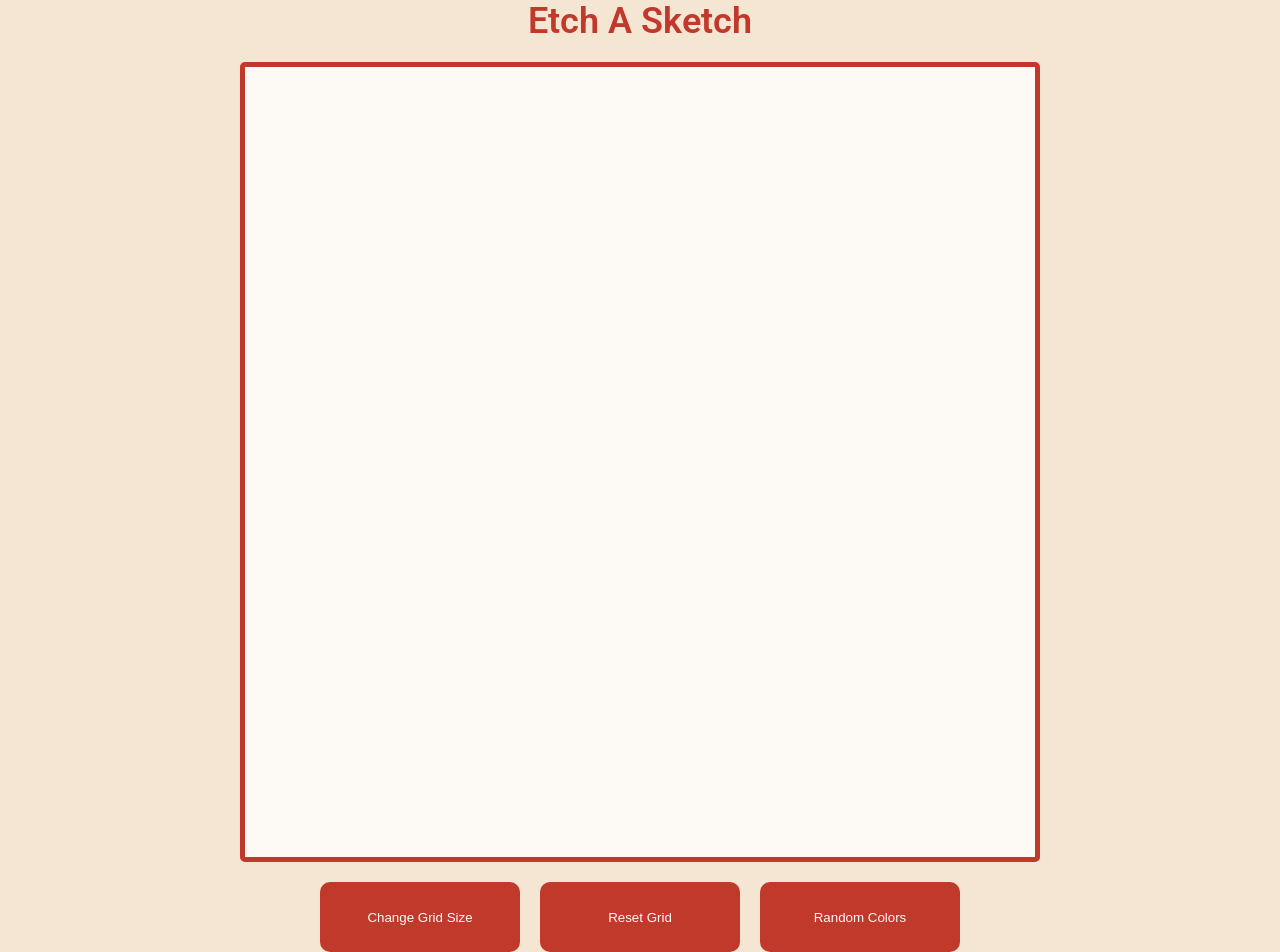
<file: etch-a-sketch/index.html>
<!DOCTYPE html>
<html lang="en">
<head>
    <meta charset="UTF-8">
    <meta name="viewport" content="width=device-width, initial-scale=1.0">
    <link href="css/style.css" rel="stylesheet" type="text/css">
    <script src="js/script.js" defer></script>
    <title>Etch A Sketch</title>
</head>
<body>
    <h1>Etch A Sketch</h1>
    <div id="grid"></div>
    <div class="selections">
        <button onclick="changeGridSize()">Change Grid Size</button>
        <button onclick="resetGrid()">Reset Grid</button>
        <button id="btn-random-color" onclick="toggleRandomColor()">Random Colors</button>
    </div>
</body>
</html>
</file>
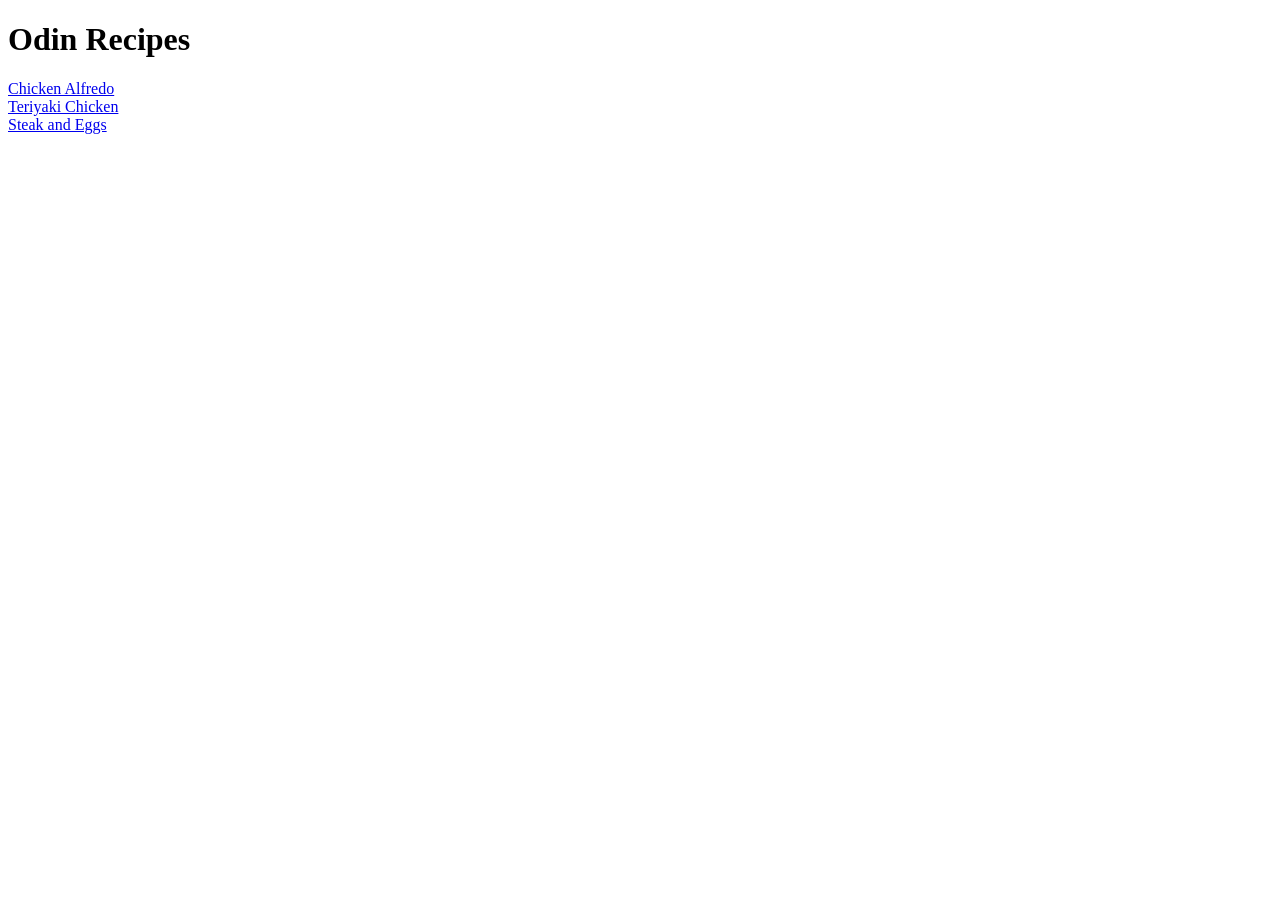
<file: odin-recipes/index.html>
<!DOCTYPE html>
<html lang="en">
<head>
    <meta charset="UTF-8">
    <meta name="viewport" content="width=device-width, initial-scale=1.0">
    <title>Recipes</title>
</head>
<body>
    <h1>Odin Recipes</h1>
    <a href="recipes/chicken-alfredo.html">Chicken Alfredo</a><br>
    <a href="recipes/teriyaki-chicken.html">Teriyaki Chicken</a><br>
    <a href="recipes/steak-and-eggs.html">Steak and Eggs</a>
</body>
</html>
</file>
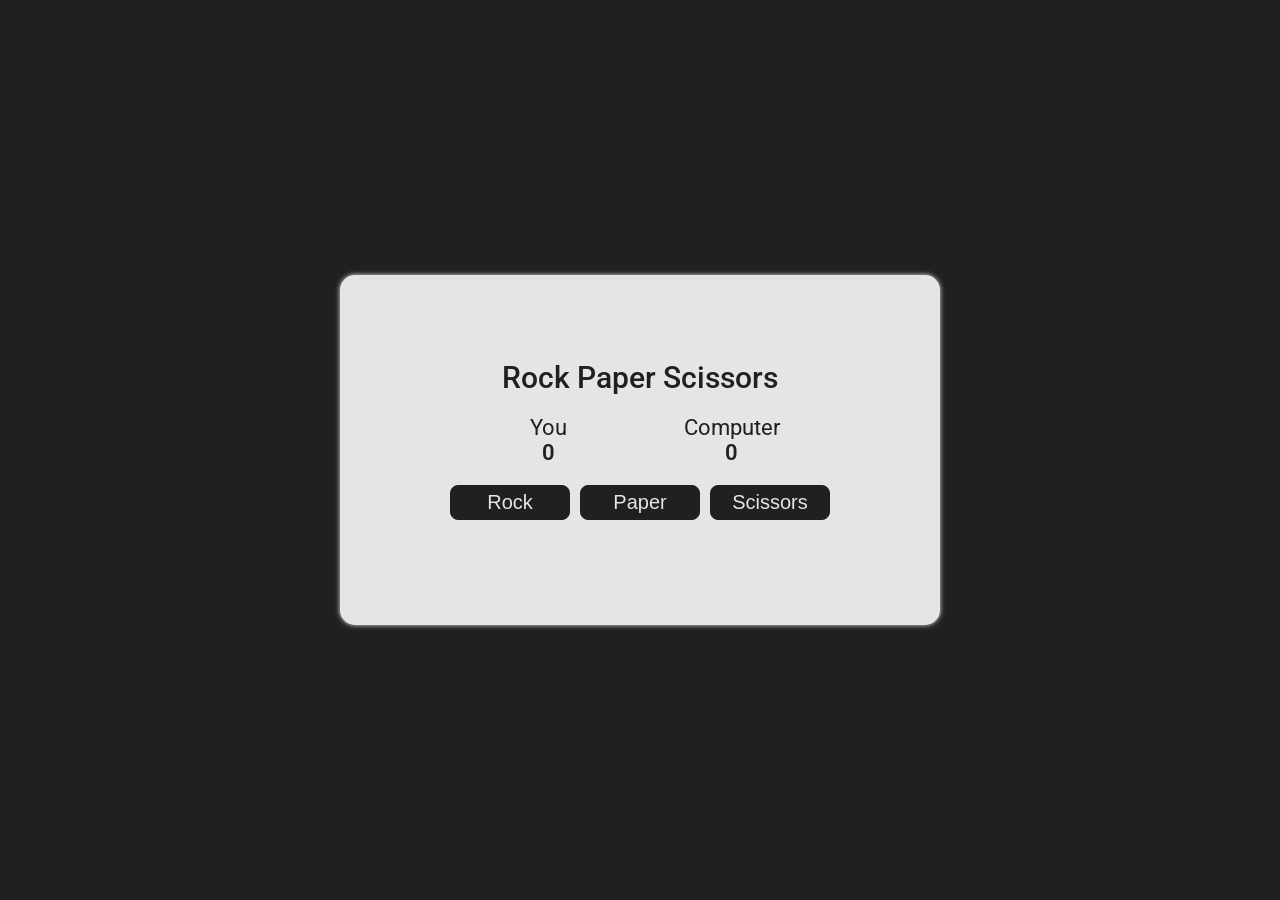
<file: rock-paper-scissors/index.html>
<!DOCTYPE html>
<html lang="en">
<head>
    <meta charset="UTF-8">
    <meta name="viewport" content="width=device-width, initial-scale=1.0">
    <title>Rock Paper Scissors Game</title>
    <script src="script.js" defer></script>
    <link href="style.css" rel="stylesheet" type="text/css">
</head>
<body>
    <div class="wrapper">
        <h1 id="text">Rock Paper Scissors</h1>
        <div id="results">
            <div class="card">
                <dl>
                    <dt>You</dt>
                    <dd id="human">0</dd>
                </dl>
            </div>
            <div class="card">
                <dl>
                    <dt>Computer</dt>
                    <dd id="computer">0</dd>
                </dl>
            </div>
        </div>
        <div id="selections">
            <button id="rock">Rock</button>
            <button id="paper">Paper</button>
            <button id="scissors">Scissors</button>
        </div>
        <p id="computer-choice"></p>
    </div>
</body>
</html>
</file>
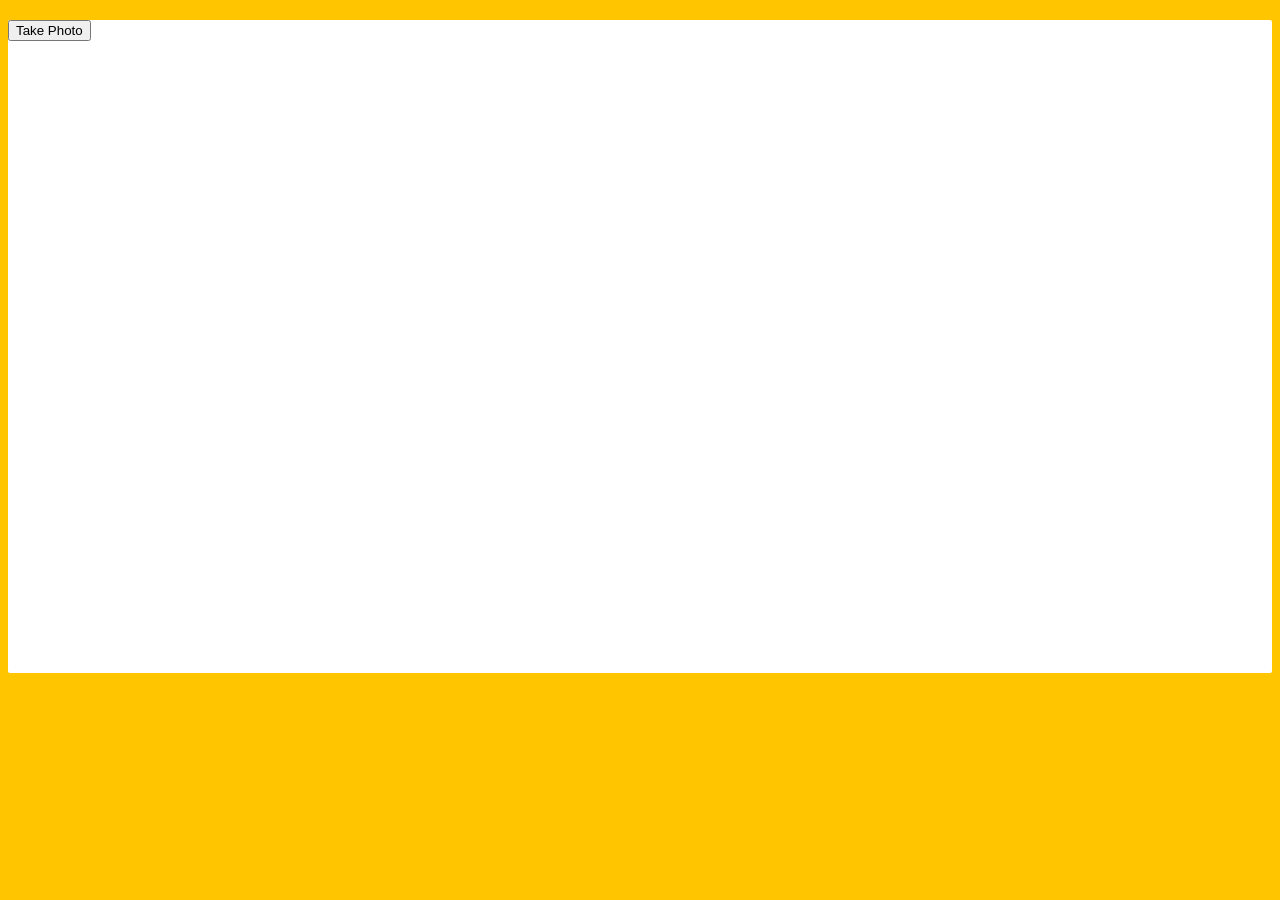
<file: JavaScript30/19 - Webcam Fun/index.html>
<!DOCTYPE html>
<html lang="en">
<head>
  <meta charset="UTF-8">
  <title>Get User Media Code Along!</title>
  <link rel="stylesheet" href="style.css">
  <link rel="icon" href="https://fav.farm/🔥" />
</head>
<body>

  <div class="photobooth">
    <div class="controls">
      <button onClick="takePhoto()">Take Photo</button>
<!--       <div class="rgb">
        <label for="rmin">Red Min:</label>
        <input type="range" min=0 max=255 name="rmin">
        <label for="rmax">Red Max:</label>
        <input type="range" min=0 max=255 name="rmax">

        <br>

        <label for="gmin">Green Min:</label>
        <input type="range" min=0 max=255 name="gmin">
        <label for="gmax">Green Max:</label>
        <input type="range" min=0 max=255 name="gmax">

        <br>

        <label for="bmin">Blue Min:</label>
        <input type="range" min=0 max=255 name="bmin">
        <label for="bmax">Blue Max:</label>
        <input type="range" min=0 max=255 name="bmax">
      </div> -->
    </div>

    <canvas class="photo"></canvas>
    <video class="player"></video>
    <div class="strip"></div>
  </div>

  <audio class="snap" src="./snap.mp3" hidden></audio>

  <script src="scripts.js"></script>

</body>
</html>
</file>
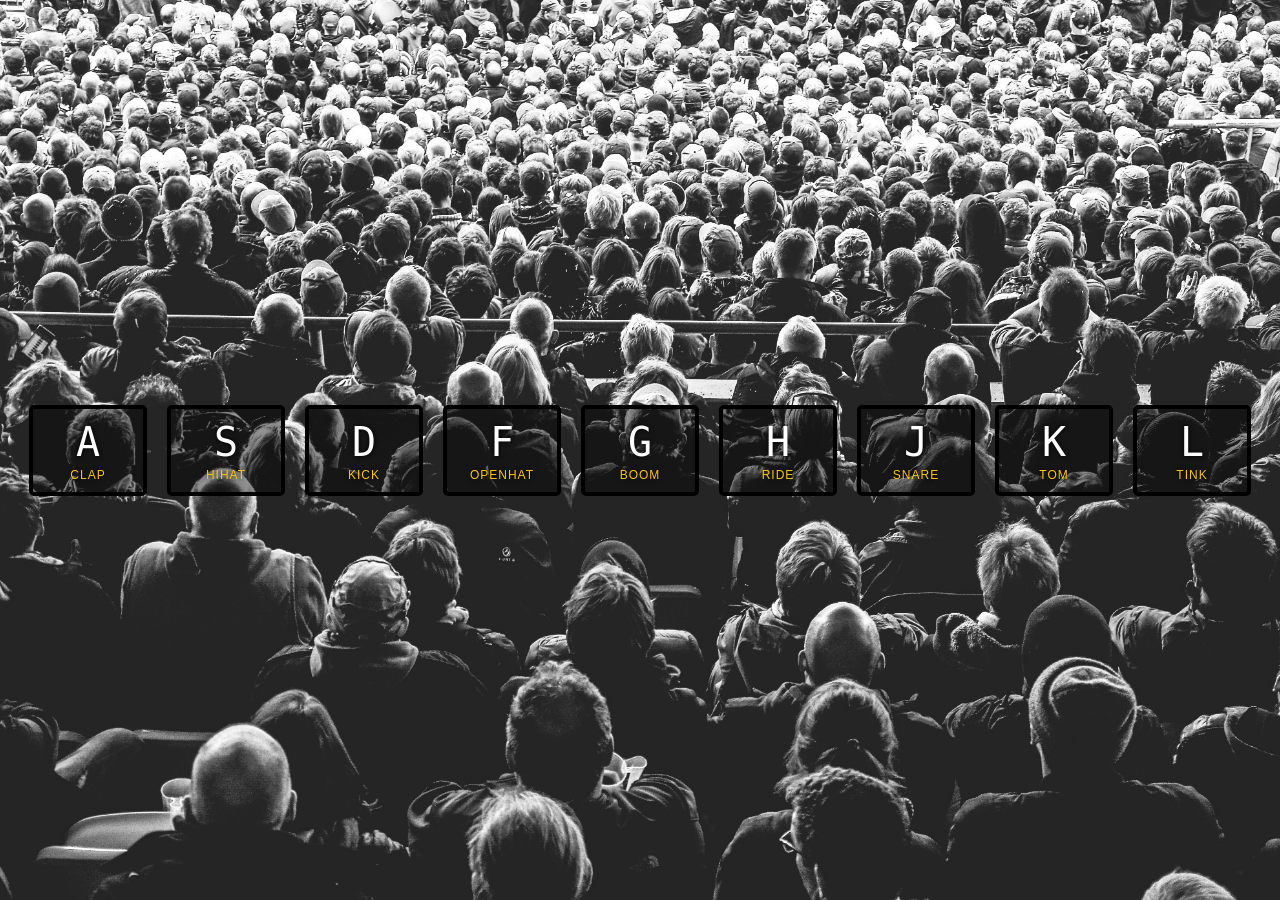
<file: JavaScript30/01 - JavaScript Drum Kit/index-FINISHED.html>
<!DOCTYPE html>
<html lang="en">
<head>
  <meta charset="UTF-8">
  <title>JS Drum Kit</title>
  <link rel="stylesheet" href="style.css">
  <link rel="icon" href="https://fav.farm/✅" />
</head>
<body>


  <div class="keys">
    <div data-key="65" class="key">
      <kbd>A</kbd>
      <span class="sound">clap</span>
    </div>
    <div data-key="83" class="key">
      <kbd>S</kbd>
      <span class="sound">hihat</span>
    </div>
    <div data-key="68" class="key">
      <kbd>D</kbd>
      <span class="sound">kick</span>
    </div>
    <div data-key="70" class="key">
      <kbd>F</kbd>
      <span class="sound">openhat</span>
    </div>
    <div data-key="71" class="key">
      <kbd>G</kbd>
      <span class="sound">boom</span>
    </div>
    <div data-key="72" class="key">
      <kbd>H</kbd>
      <span class="sound">ride</span>
    </div>
    <div data-key="74" class="key">
      <kbd>J</kbd>
      <span class="sound">snare</span>
    </div>
    <div data-key="75" class="key">
      <kbd>K</kbd>
      <span class="sound">tom</span>
    </div>
    <div data-key="76" class="key">
      <kbd>L</kbd>
      <span class="sound">tink</span>
    </div>
  </div>

  <audio data-key="65" src="sounds/clap.wav"></audio>
  <audio data-key="83" src="sounds/hihat.wav"></audio>
  <audio data-key="68" src="sounds/kick.wav"></audio>
  <audio data-key="70" src="sounds/openhat.wav"></audio>
  <audio data-key="71" src="sounds/boom.wav"></audio>
  <audio data-key="72" src="sounds/ride.wav"></audio>
  <audio data-key="74" src="sounds/snare.wav"></audio>
  <audio data-key="75" src="sounds/tom.wav"></audio>
  <audio data-key="76" src="sounds/tink.wav"></audio>

<script>
  function removeTransition(e) {
    if (e.propertyName !== 'transform') return;
    e.target.classList.remove('playing');
  }

  function playSound(e) {
    const audio = document.querySelector(`audio[data-key="${e.keyCode}"]`);
    const key = document.querySelector(`div[data-key="${e.keyCode}"]`);
    if (!audio) return;

    key.classList.add('playing');
    audio.currentTime = 0;
    audio.play();
  }

  const keys = Array.from(document.querySelectorAll('.key'));
  keys.forEach(key => key.addEventListener('transitionend', removeTransition));
  window.addEventListener('keydown', playSound);
</script>


</body>
</html>
</file>
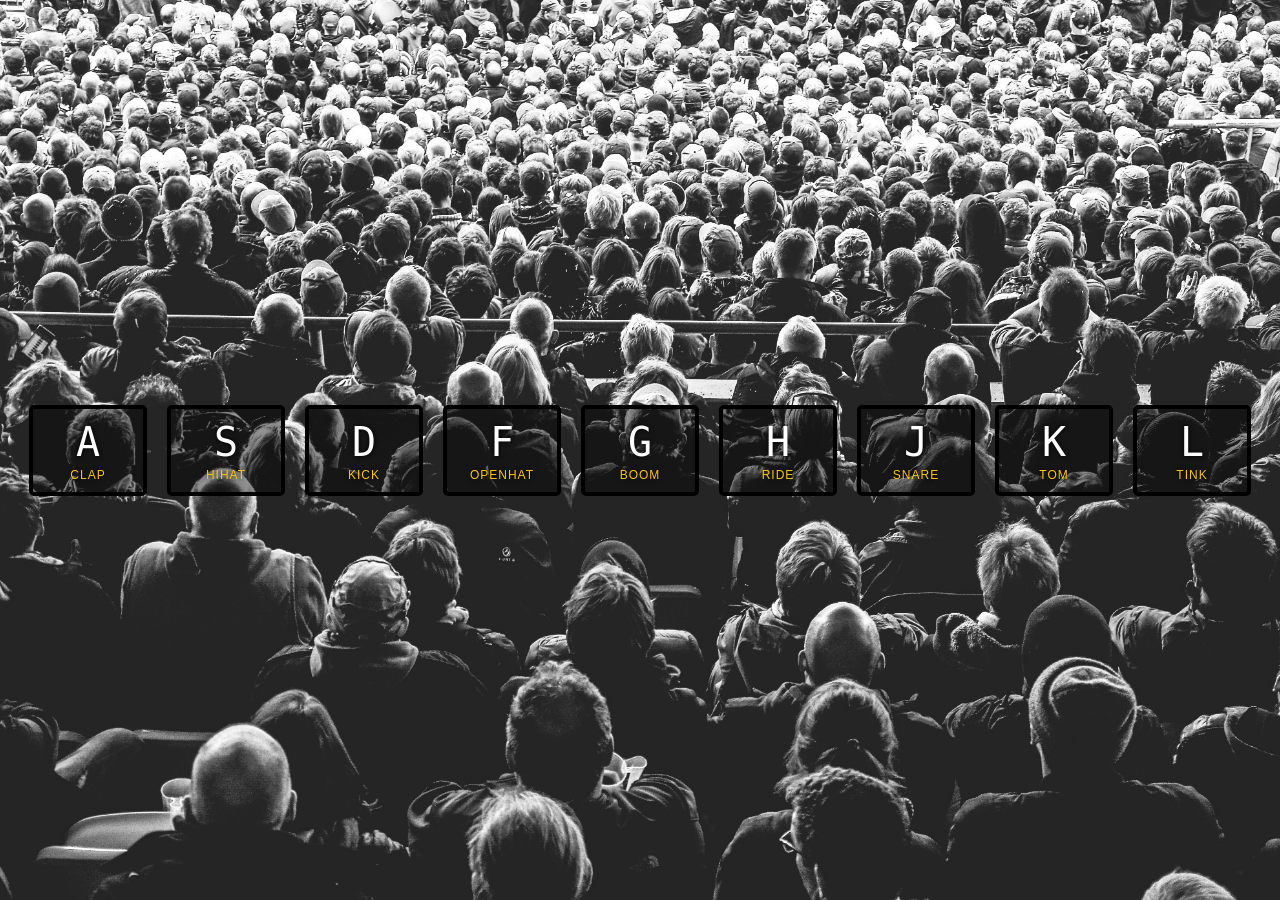
<file: JavaScript30/01 - JavaScript Drum Kit/index-START.html>
<!DOCTYPE html>
<html lang="en">
<head>
  <meta charset="UTF-8">
  <title>JS Drum Kit</title>
  <link rel="stylesheet" href="style.css">
  <link rel="icon" href="https://fav.farm/🔥" />
</head>
<body>


  <div class="keys">
    <div data-key="65" class="key">
      <kbd>A</kbd>
      <span class="sound">clap</span>
    </div>
    <div data-key="83" class="key">
      <kbd>S</kbd>
      <span class="sound">hihat</span>
    </div>
    <div data-key="68" class="key">
      <kbd>D</kbd>
      <span class="sound">kick</span>
    </div>
    <div data-key="70" class="key">
      <kbd>F</kbd>
      <span class="sound">openhat</span>
    </div>
    <div data-key="71" class="key">
      <kbd>G</kbd>
      <span class="sound">boom</span>
    </div>
    <div data-key="72" class="key">
      <kbd>H</kbd>
      <span class="sound">ride</span>
    </div>
    <div data-key="74" class="key">
      <kbd>J</kbd>
      <span class="sound">snare</span>
    </div>
    <div data-key="75" class="key">
      <kbd>K</kbd>
      <span class="sound">tom</span>
    </div>
    <div data-key="76" class="key">
      <kbd>L</kbd>
      <span class="sound">tink</span>
    </div>
  </div>

  <audio data-key="65" src="sounds/clap.wav"></audio>
  <audio data-key="83" src="sounds/hihat.wav"></audio>
  <audio data-key="68" src="sounds/kick.wav"></audio>
  <audio data-key="70" src="sounds/openhat.wav"></audio>
  <audio data-key="71" src="sounds/boom.wav"></audio>
  <audio data-key="72" src="sounds/ride.wav"></audio>
  <audio data-key="74" src="sounds/snare.wav"></audio>
  <audio data-key="75" src="sounds/tom.wav"></audio>
  <audio data-key="76" src="sounds/tink.wav"></audio>

<script>

</script>


</body>
</html>
</file>
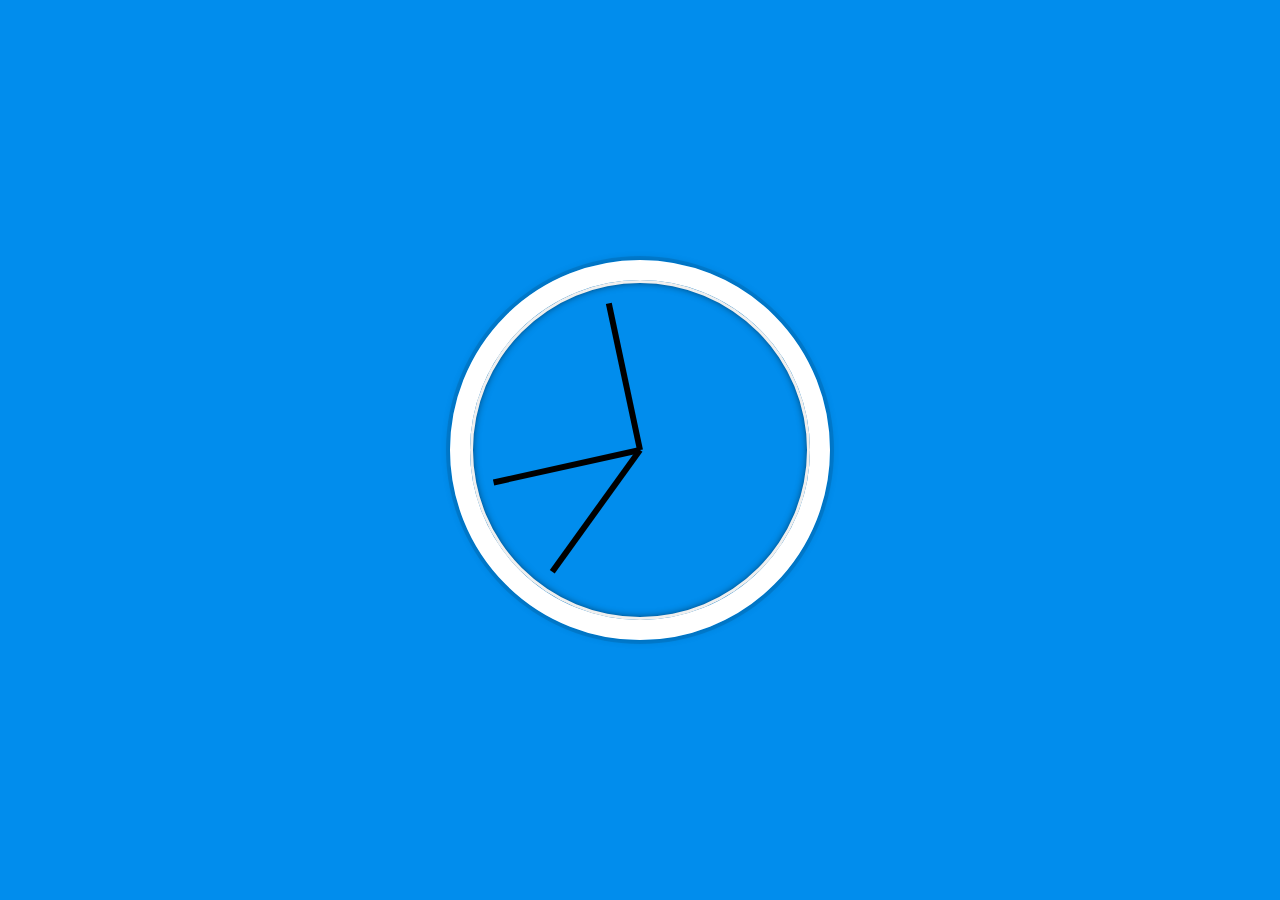
<file: JavaScript30/02 - JS and CSS Clock/index-FINISHED.html>
<!DOCTYPE html>
<html lang="en">
<head>
  <meta charset="UTF-8">
  <title>JS + CSS Clock</title>
  <link rel="icon" href="https://fav.farm/✅" />
</head>
<body>


    <div class="clock">
      <div class="clock-face">
        <div class="hand hour-hand"></div>
        <div class="hand min-hand"></div>
        <div class="hand second-hand"></div>
      </div>
    </div>


  <style>
    html {
      background: #018DED url(https://unsplash.it/1500/1000?image=881&blur=5);
      background-size: cover;
      font-family: 'helvetica neue';
      text-align: center;
      font-size: 10px;
    }

    body {
      margin: 0;
      font-size: 2rem;
      display: flex;
      flex: 1;
      min-height: 100vh;
      align-items: center;
    }

    .clock {
      width: 30rem;
      height: 30rem;
      border: 20px solid white;
      border-radius: 50%;
      margin: 50px auto;
      position: relative;
      padding: 2rem;
      box-shadow:
        0 0 0 4px rgba(0,0,0,0.1),
        inset 0 0 0 3px #EFEFEF,
        inset 0 0 10px black,
        0 0 10px rgba(0,0,0,0.2);
    }

    .clock-face {
      position: relative;
      width: 100%;
      height: 100%;
      transform: translateY(-3px); /* account for the height of the clock hands */
    }

    .hand {
      width: 50%;
      height: 6px;
      background: black;
      position: absolute;
      top: 50%;
      transform-origin: 100%;
      transform: rotate(90deg);
      transition: all 0.05s;
      transition-timing-function: cubic-bezier(0.1, 2.7, 0.58, 1);
    }
</style>

<script>
  const secondHand = document.querySelector('.second-hand');
  const minsHand = document.querySelector('.min-hand');
  const hourHand = document.querySelector('.hour-hand');

  function setDate() {
    const now = new Date();

    const seconds = now.getSeconds();
    const secondsDegrees = ((seconds / 60) * 360) + 90;
    secondHand.style.transform = `rotate(${secondsDegrees}deg)`;

    const mins = now.getMinutes();
    const minsDegrees = ((mins / 60) * 360) + ((seconds/60)*6) + 90;
    minsHand.style.transform = `rotate(${minsDegrees}deg)`;

    const hour = now.getHours();
    const hourDegrees = ((hour / 12) * 360) + ((mins/60)*30) + 90;
    hourHand.style.transform = `rotate(${hourDegrees}deg)`;
  }

  setInterval(setDate, 1000);

  setDate();

</script>
</body>
</html>
</file>
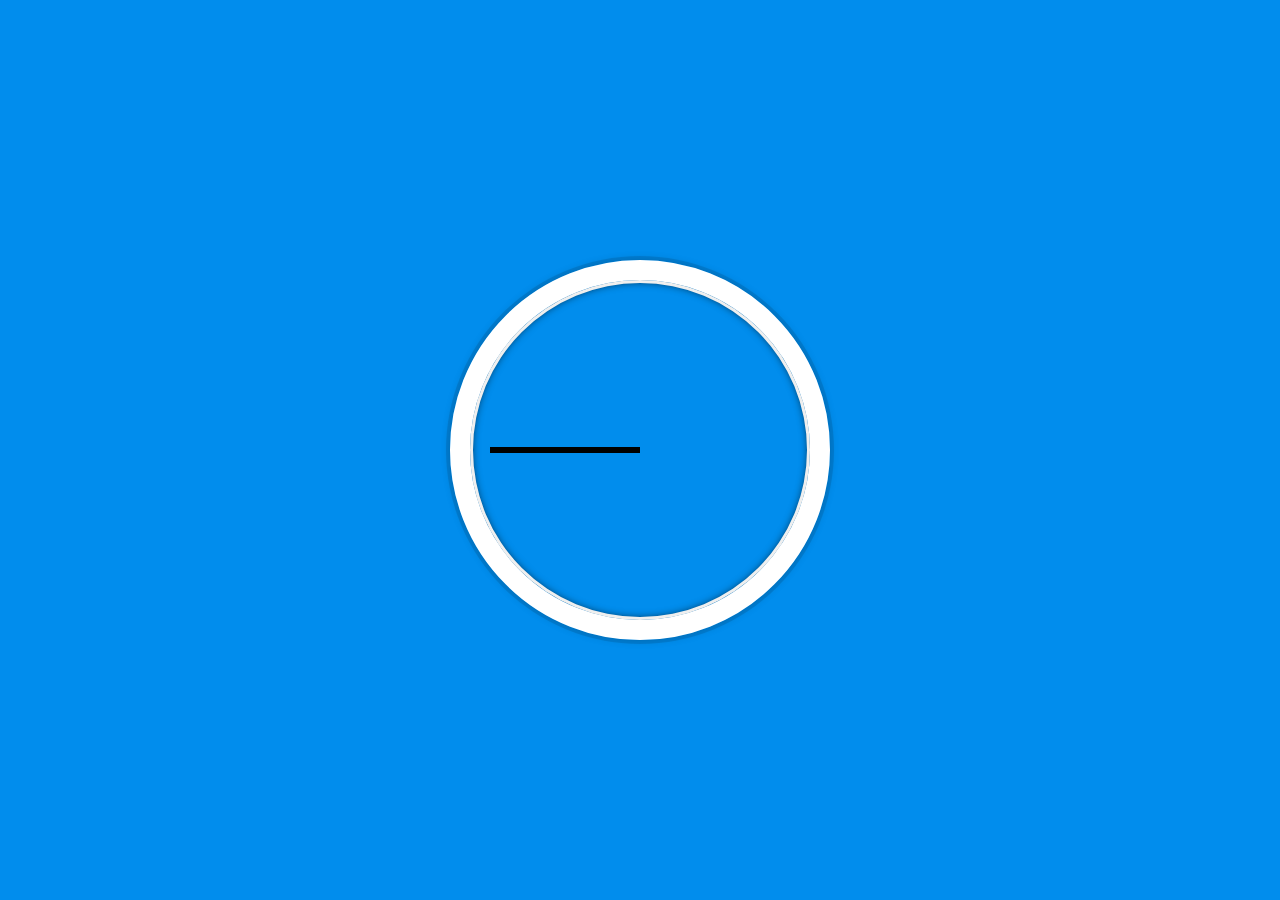
<file: JavaScript30/02 - JS and CSS Clock/index-START.html>
<!DOCTYPE html>
<html lang="en">
<head>
  <meta charset="UTF-8">
  <title>JS + CSS Clock</title>
  <link rel="icon" href="https://fav.farm/🔥" />
</head>
<body>


    <div class="clock">
      <div class="clock-face">
        <div class="hand hour-hand"></div>
        <div class="hand min-hand"></div>
        <div class="hand second-hand"></div>
      </div>
    </div>


  <style>
    html {
      background: #018DED url(https://unsplash.it/1500/1000?image=881&blur=5);
      background-size: cover;
      font-family: 'helvetica neue';
      text-align: center;
      font-size: 10px;
    }

    body {
      margin: 0;
      font-size: 2rem;
      display: flex;
      flex: 1;
      min-height: 100vh;
      align-items: center;
    }

    .clock {
      width: 30rem;
      height: 30rem;
      border: 20px solid white;
      border-radius: 50%;
      margin: 50px auto;
      position: relative;
      padding: 2rem;
      box-shadow:
        0 0 0 4px rgba(0,0,0,0.1),
        inset 0 0 0 3px #EFEFEF,
        inset 0 0 10px black,
        0 0 10px rgba(0,0,0,0.2);
    }

    .clock-face {
      position: relative;
      width: 100%;
      height: 100%;
      transform: translateY(-3px); /* account for the height of the clock hands */
    }

    .hand {
      width: 50%;
      height: 6px;
      background: black;
      position: absolute;
      top: 50%;
    }

  </style>

  <script>


  </script>
</body>
</html>
</file>
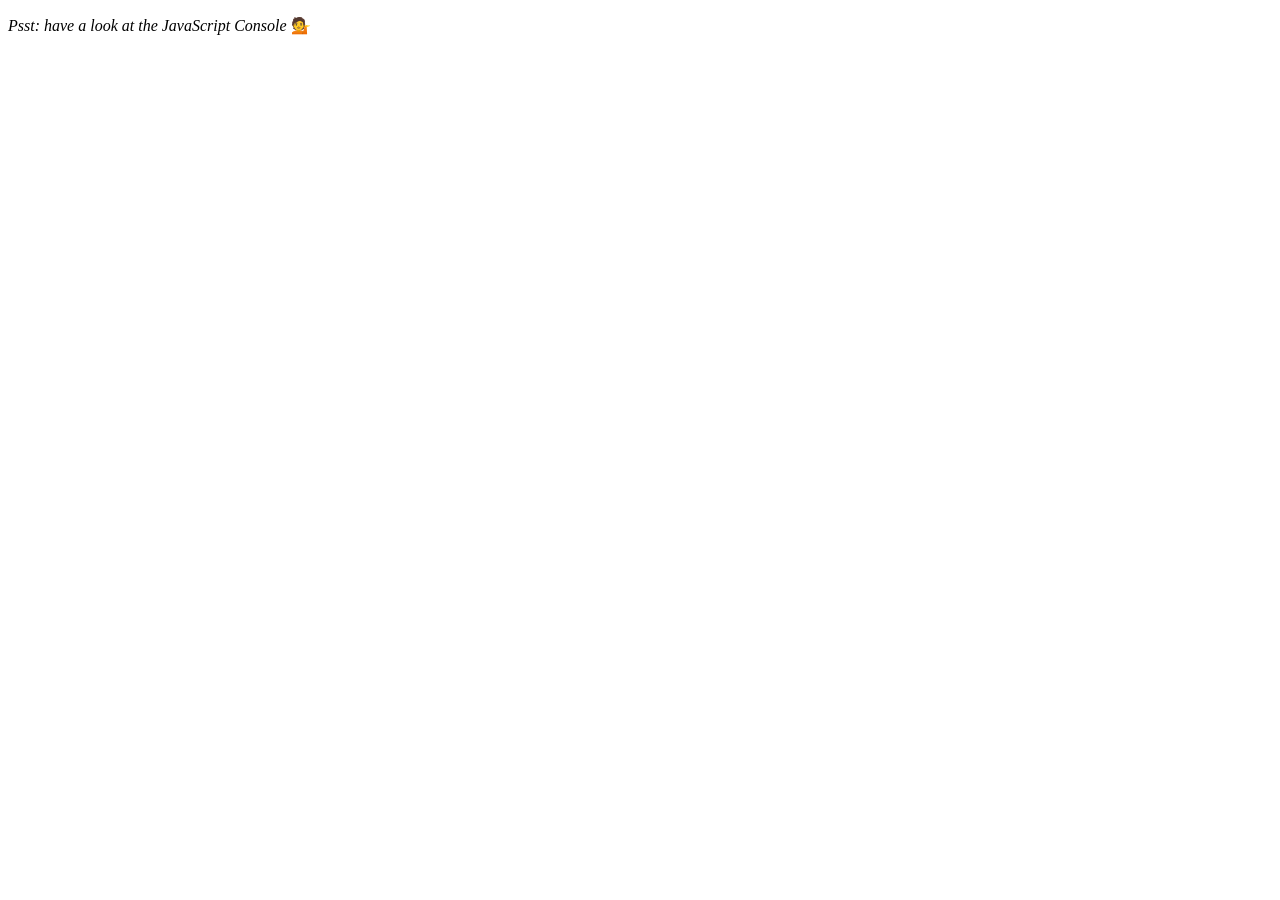
<file: JavaScript30/04 - Array Cardio Day 1/index-FINISHED.html>
<!DOCTYPE html>
<html lang="en">
<head>
  <meta charset="UTF-8">
  <title>Array Cardio 💪</title>
  <link rel="icon" href="https://fav.farm/✅" />
</head>
<body>
  <p><em>Psst: have a look at the JavaScript Console</em> 💁</p>
  <script>
    // Get your shorts on - this is an array workout!
    // ## Array Cardio Day 1

    // Some data we can work with

    const inventors = [
      { first: 'Albert', last: 'Einstein', year: 1879, passed: 1955 },
      { first: 'Isaac', last: 'Newton', year: 1643, passed: 1727 },
      { first: 'Galileo', last: 'Galilei', year: 1564, passed: 1642 },
      { first: 'Marie', last: 'Curie', year: 1867, passed: 1934 },
      { first: 'Johannes', last: 'Kepler', year: 1571, passed: 1630 },
      { first: 'Nicolaus', last: 'Copernicus', year: 1473, passed: 1543 },
      { first: 'Max', last: 'Planck', year: 1858, passed: 1947 },
      { first: 'Katherine', last: 'Blodgett', year: 1898, passed: 1979 },
      { first: 'Ada', last: 'Lovelace', year: 1815, passed: 1852 },
      { first: 'Sarah E.', last: 'Goode', year: 1855, passed: 1905 },
      { first: 'Lise', last: 'Meitner', year: 1878, passed: 1968 },
      { first: 'Hanna', last: 'Hammarström', year: 1829, passed: 1909 }
    ];

    const people = [
      'Bernhard, Sandra', 'Bethea, Erin', 'Becker, Carl', 'Bentsen, Lloyd', 'Beckett, Samuel', 'Blake, William', 'Berger, Ric', 'Beddoes, Mick', 'Beethoven, Ludwig',
      'Belloc, Hilaire', 'Begin, Menachem', 'Bellow, Saul', 'Benchley, Robert', 'Blair, Robert', 'Benenson, Peter', 'Benjamin, Walter', 'Berlin, Irving',
      'Benn, Tony', 'Benson, Leana', 'Bent, Silas', 'Berle, Milton', 'Berry, Halle', 'Biko, Steve', 'Beck, Glenn', 'Bergman, Ingmar', 'Black, Elk', 'Berio, Luciano',
      'Berne, Eric', 'Berra, Yogi', 'Berry, Wendell', 'Bevan, Aneurin', 'Ben-Gurion, David', 'Bevel, Ken', 'Biden, Joseph', 'Bennington, Chester', 'Bierce, Ambrose',
      'Billings, Josh', 'Birrell, Augustine', 'Blair, Tony', 'Beecher, Henry', 'Biondo, Frank'
    ];

    // Array.prototype.filter()
    // 1. Filter the list of inventors for those who were born in the 1500's
    const fifteen = inventors.filter(inventor => (inventor.year >= 1500 && inventor.year < 1600));

    console.table(fifteen);

    // Array.prototype.map()
    // 2. Give us an array of the inventor first and last names
    const fullNames = inventors.map(inventor => `${inventor.first} ${inventor.last}`);
    console.log(fullNames);

    // Array.prototype.sort()
    // 3. Sort the inventors by birthdate, oldest to youngest
    // const ordered = inventors.sort(function(a, b) {
    //   if(a.year > b.year) {
    //     return 1;
    //   } else {
    //     return -1;
    //   }
    // });

    const ordered = inventors.sort((a, b) => a.year > b.year ? 1 : -1);
    console.table(ordered);

    // Array.prototype.reduce()
    // 4. How many years did all the inventors live?
    const totalYears = inventors.reduce((total, inventor) => {
      return total + (inventor.passed - inventor.year);
    }, 0);

    console.log(totalYears);

    // 5. Sort the inventors by years lived
    const oldest = inventors.sort(function(a, b) {
      const lastInventor = a.passed - a.year;
      const nextInventor = b.passed - b.year;
      return lastInventor > nextInventor ? -1 : 1;
    });
    console.table(oldest);

    // 6. create a list of Boulevards in Paris that contain 'de' anywhere in the name
    // https://en.wikipedia.org/wiki/Category:Boulevards_in_Paris

    // const category = document.querySelector('.mw-category');
    // const links = Array.from(category.querySelectorAll('a'));
    // const de = links
    //             .map(link => link.textContent)
    //             .filter(streetName => streetName.includes('de'));

    // 7. sort Exercise
    // Sort the people alphabetically by last name
    const alpha = people.sort((lastOne, nextOne) => {
      const [aLast, aFirst] = lastOne.split(', ');
      const [bLast, bFirst] = nextOne.split(', ');
      return aLast > bLast ? 1 : -1;
    });
    console.log(alpha);

    // 8. Reduce Exercise
    // Sum up the instances of each of these
    const data = ['car', 'car', 'truck', 'truck', 'bike', 'walk', 'car', 'van', 'bike', 'walk', 'car', 'van', 'car', 'truck', 'pogostick'];

    const transportation = data.reduce(function(obj, item) {
      if (!obj[item]) {
        obj[item] = 0;
      }
      obj[item]++;
      return obj;
    }, {});

    console.log(transportation);

  </script>
</body>
</html>
</file>
<file: etch-a-sketch/css/style.css>
@import url('https://fonts.googleapis.com/css2?family=Roboto:ital,wght@0,100..900;1,100..900&display=swap');

:root {
    --bg-color: #f5e6d3;
    --grid-border-color: #c0392b;
    --cell-bg-color: #fdfaf6;
    --btn-color: #c0392b;
    --text-color: #FDFAF6;
}

* {
    margin: 0;
    padding: 0;
    box-sizing: border-box;
}

body {
    display: flex;
    justify-content: center;
    flex-direction: column;
    align-items: center;
    min-height: 100vh;
    gap: 20px;
    background-color: var(--bg-color);

    font-family: Roboto;
}

h1 {
    font-size: 36px;
    font-weight: 600;
    color: var(--btn-color);
}

button {
    width: 200px;
    height: 70px;
    background-color: var(--btn-color);
    border: none;
    border-radius: 10px;
    color: var(--text-color);
    transition: all 200ms;

    border: 2px solid var(--btn-color);
    cursor: pointer;
}

button:hover {
    color: var(--btn-color);
    background-color: var(--bg-color);
}

#grid {
    display: flex;
    flex-wrap: wrap;
    width: 800px;
    height: 800px;
    border: 5px solid var(--grid-border-color);
    border-radius: 5px;
    background-color: var(--text-color);

    cursor: cell;
    user-select: none;
}

.selections {
    display: flex;
    gap: 20px;
}

.grid-cell {
    outline: 1px solid grey;
    background-color: var(--cell-bg-color);
}
</file>
<file: rock-paper-scissors/style.css>
@import url('https://fonts.googleapis.com/css2?family=Lato:ital,wght@0,100;0,300;0,400;0,700;0,900;1,100;1,300;1,400;1,700;1,900&family=Playfair+Display:ital,wght@0,400..900;1,400..900&family=Roboto:ital,wght@0,100..900;1,100..900&display=swap');

* {
    margin: 0;
    padding: 0;
    box-sizing: border-box;
}

body {
    display: flex;
    justify-content: center;
    align-items: center;
    min-height: 100vh;;
    background-color: #202020;
    font-family: Roboto;
}

.wrapper {
    background-color: #e5e5e5;
    padding: 20px;
    min-width: 600px;
    min-height: 350px;
    border-radius: 15px;
    box-shadow: 0 0 5px #e5e5e5;
    display: flex;
    flex-direction: column;
    align-items: center;
    justify-content: center;
    gap: 20px;
}

#results {
    display: flex;
    font-size: 22px;
    font-weight: 900;
    color: #202020;
    width: 400px;
    justify-content: space-evenly;
}

.card {
    text-align: center;
    width: 150px;
}

.card dt {
    font-weight: 400;
}

.card dd {
    font-weight: 600;
}

#selections {
    display: flex;
    justify-content: space-evenly;
    width: 400px;
}

button {
    padding: 5px 15px;
    border-radius: 8px;
    border: 1px solid #202020;
    background-color: #202020;
    color: #e5e5e5;
    cursor: pointer;
    min-width: 120px;
    font-size: 20px;

    transition: all 200ms;
}

button:hover {
    color: #202020;
    background-color: #e5e5e5;
}

#text {
    font-size: 30px;
    font-weight: 500;
    color: #202020;
}

#computer-choice {
    font-size: 20px;
    font-weight: 400;
    color: #202020;
}
</file>
<file: JavaScript30/19 - Webcam Fun/style.css>
html {
  box-sizing: border-box;
}

*, *:before, *:after {
  box-sizing: inherit;
}

html {
  font-size: 10px;
  background: #ffc600;
}

.photobooth {
  background: white;
  max-width: 150rem;
  margin: 2rem auto;
  border-radius: 2px;
}

/*clearfix*/
.photobooth:after {
  content: '';
  display: block;
  clear: both;
}

.photo {
  width: 100%;
  float: left;
}

.player {
  position: absolute;
  top: 20px;
  right: 20px;
  width:200px;
}

/*
  Strip!
*/

.strip {
  padding: 2rem;
}

.strip img {
  width: 100px;
  overflow-x: scroll;
  padding: 0.8rem 0.8rem 2.5rem 0.8rem;
  box-shadow: 0 0 3px rgba(0,0,0,0.2);
  background: white;
}

.strip a:nth-child(5n+1) img { transform: rotate(10deg); }
.strip a:nth-child(5n+2) img { transform: rotate(-2deg); }
.strip a:nth-child(5n+3) img { transform: rotate(8deg); }
.strip a:nth-child(5n+4) img { transform: rotate(-11deg); }
.strip a:nth-child(5n+5) img { transform: rotate(12deg); }
</file>
<file: JavaScript30/01 - JavaScript Drum Kit/style.css>
html {
  font-size: 10px;
  background: url('./background.jpg') bottom center;
  background-size: cover;
}

body,html {
  margin: 0;
  padding: 0;
  font-family: sans-serif;
}

.keys {
  display: flex;
  flex: 1;
  min-height: 100vh;
  align-items: center;
  justify-content: center;
}

.key {
  border: .4rem solid black;
  border-radius: .5rem;
  margin: 1rem;
  font-size: 1.5rem;
  padding: 1rem .5rem;
  transition: all .07s ease;
  width: 10rem;
  text-align: center;
  color: white;
  background: rgba(0,0,0,0.4);
  text-shadow: 0 0 .5rem black;
}

.playing {
  transform: scale(1.1);
  border-color: #ffc600;
  box-shadow: 0 0 1rem #ffc600;
}

kbd {
  display: block;
  font-size: 4rem;
}

.sound {
  font-size: 1.2rem;
  text-transform: uppercase;
  letter-spacing: .1rem;
  color: #ffc600;
}
</file>
